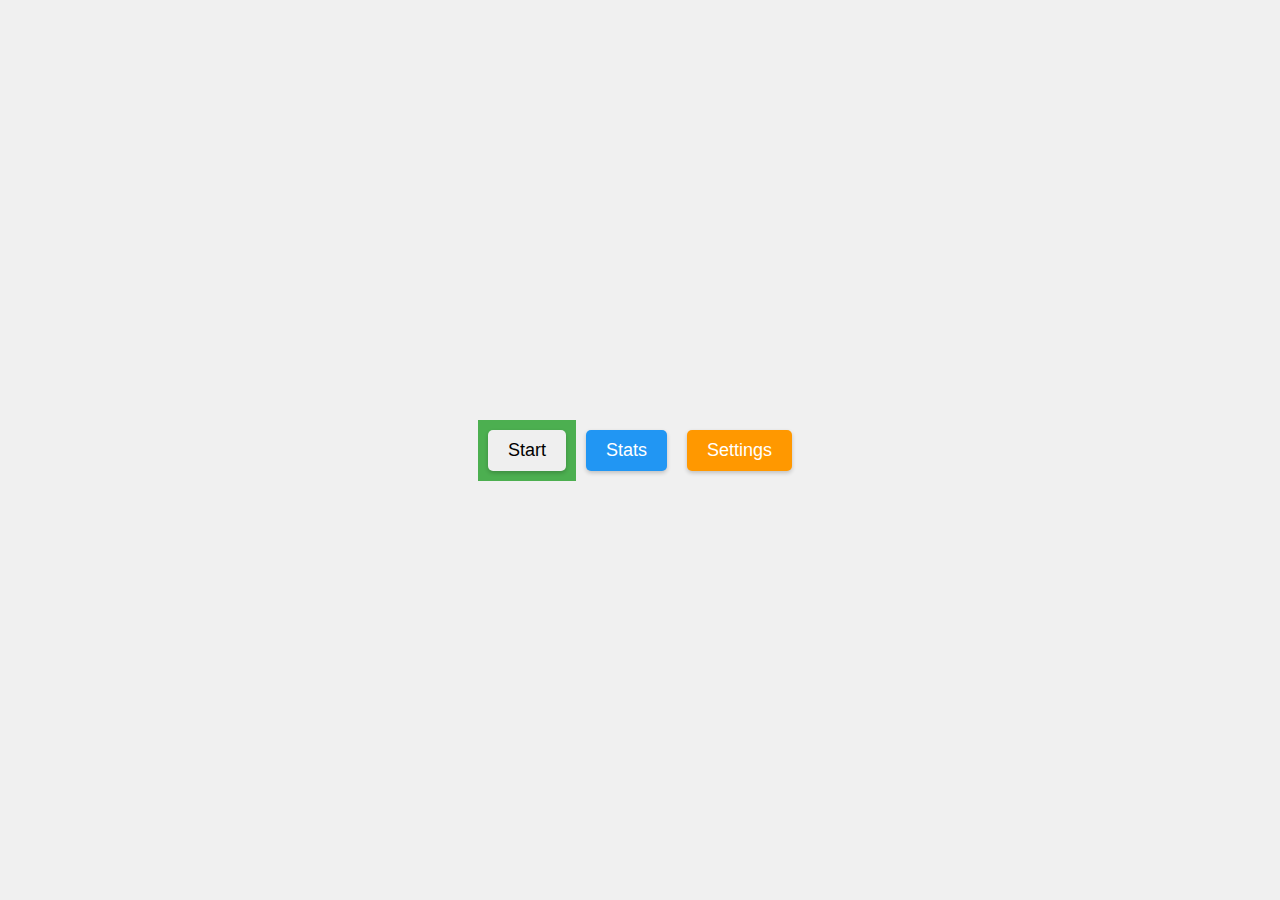
<file: index.html>
<!DOCTYPE html>
<html lang="en">
<head>
    <meta charset="UTF-8">
    <meta name="viewport" content="width=device-width, initial-scale=1.0">
    <title>Button Page</title>
    <style>
        body {
            font-family: Arial, sans-serif;
            text-align: center;
            background-color: #f0f0f0;
            margin: 0;
            padding: 0;
            display: flex;
            justify-content: center;
            align-items: center;
            height: 100vh;
        }

        button {
            padding: 10px 20px;
            font-size: 18px;
            margin: 10px;
            border: none;
            cursor: pointer;
            transition: background-color 0.3s, color 0.3s;
            border-radius: 5px;
            outline: none;
            box-shadow: 0px 2px 4px rgba(0, 0, 0, 0.2);
        }

        #start-button {
            background-color: #4caf50;
            color: white;
        }

        #start-button:hover {
            background-color: #45a049;
        }

        #stats-button {
            background-color: #2196F3;
            color: white;
        }

        #stats-button:hover {
            background-color: #1e87db;
        }

        #settings-button {
            background-color: #ff9800;
            color: white;
        }

        #settings-button:hover {
            background-color: #ff8c00;
        }

        /* Adding a simple button animation on hover */
        button:hover {
            transform: scale(1.05);
        }
    </style>
</head>
<body>
    <a href="flashcard.html" id="start-button"><button>Start</button></a>
    <button id="stats-button">Stats</button>
    <button id="settings-button">Settings</button>
</body>
</html>
</file>
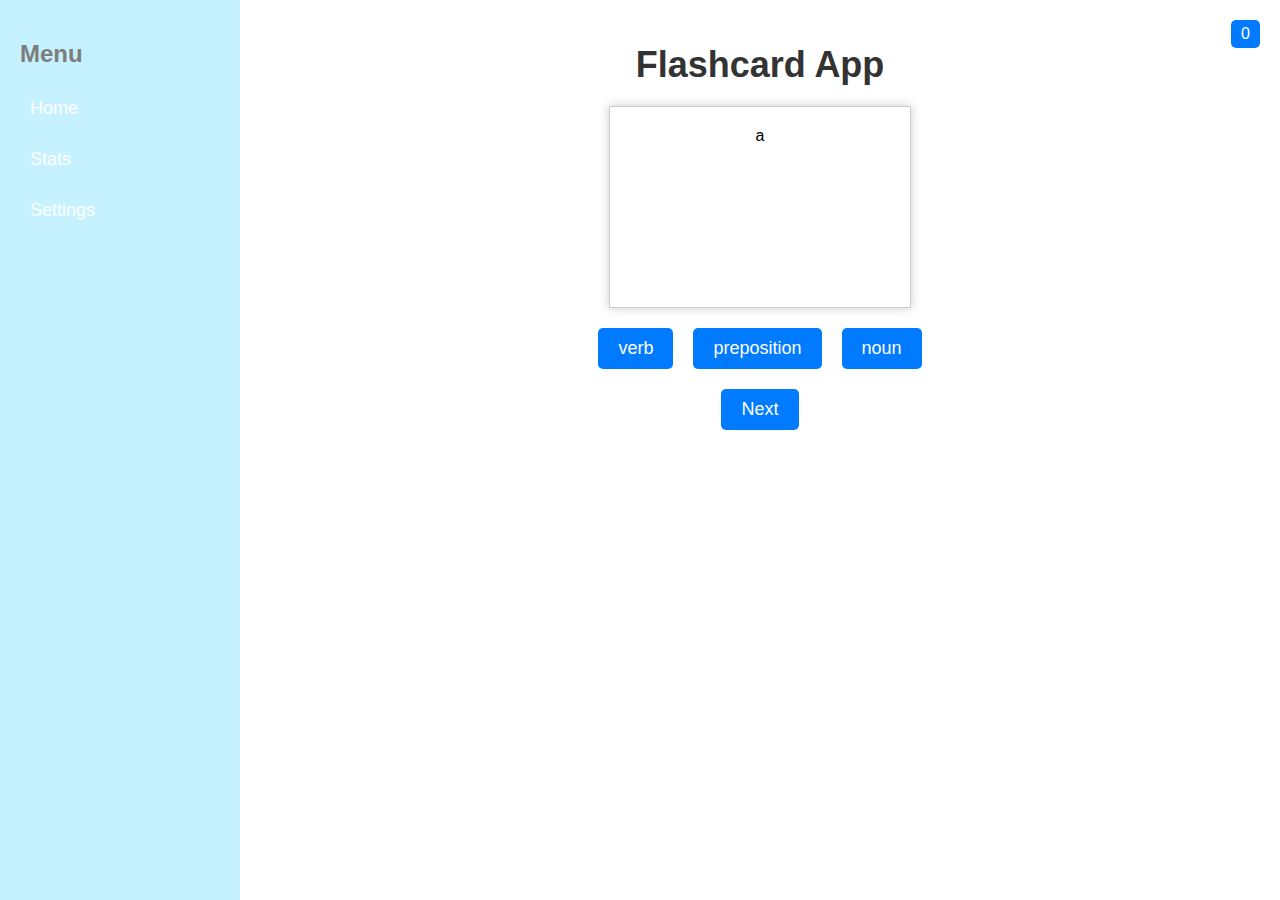
<file: fc2-selectAns.html>
<!DOCTYPE html>
<html lang="en">
<head>
    <meta charset="UTF-8">
    <meta name="viewport" content="width=device-width, initial-scale=1.0">
    <title>Flashcard App</title>
    <style>
        body {
            font-family: 'Arial', sans-serif;
        
            background-size: cover;
            background-repeat: no-repeat;
            background-attachment: fixed;
            margin: 0;
            padding: 0;
            position: relative;
        }
        .container {
            display: flex;
            flex-direction: row;
            height: 100vh;
        }
        .sidebar {
            width: 200px;
            background-color:#c6f2ff;
            color: #7d7d7d;
            padding: 20px;
        }
        .main-content {
            flex-grow: 1;
            padding: 20px;
            text-align: center;
            position: relative;
        }
        h1 {
            font-size: 36px;
            color: #333;
            margin-bottom: 20px;
        }
        .flashcard {
            width: 300px;
            height: 200px;
            background-color: #fff;
            margin: 20px auto;
            border: 1px solid #ccc;
            box-shadow: 0 0 10px rgba(0, 0, 0, 0.2);
            cursor: pointer;
            transition: transform 0.3s ease;
        }
        .flashcard:hover {
            transform: scale(1.05);
        }
        .flashcard-content {
            padding: 20px;
        }
        #next-button {
            margin-top: 20px;
            padding: 10px 20px;
            font-size: 18px;
            background-color: #007BFF;
            color: #fff;
            border: none;
            border-radius: 5px;
            cursor: pointer;
            transition: background-color 0.3s ease;
        }
        #next-button:hover {
            background-color: #0056b3;
        }
        .sidebar-button {
            display: block;
            margin: 10px 0;
            padding: 10px;
            background-color: transparent;
            border: none;
            color: #ffffff;
            font-size: 18px;
            text-align: left;
            cursor: pointer;
            transition: background-color 0.3s ease;
        }
        .sidebar-button:hover {
            background-color: #0056b3;
        }
        .counter {
            position: absolute;
            top: 20px;
            right: 20px;
            background-color: #007BFF;
            color: #fff;
            padding: 5px 10px;
            border-radius: 5px;
        }
        .type-buttons {
            display: flex;
            justify-content: center;
            margin-top: 20px;
        }
        .type-button {
            padding: 10px 20px;
            font-size: 18px;
            background-color: #007BFF;
            color: #ffffff;
            border: none;
            border-radius: 5px;
            cursor: pointer;
            margin: 0 10px;
            transition: background-color 0.3s ease;
        }
        .type-button:hover {
            background-color: #0056b3;
        }
    </style>
</head>
<body>
    <div class="container">
        <div class="sidebar">
            <h2>Menu</h2>
            <button class="sidebar-button" onclick="navigate('home')">Home</button>
            <button class="sidebar-button" onclick="navigate('stats')">Stats</button>
            <button class="sidebar-button" onclick="navigate('settings')">Settings</button>
        </div>
        <div class="main-content">
            <h1>Flashcard App</h1>

            <div class="counter" id="click-counter">0</div>

            <div class="flashcard" id="flashcard">
                <div class="flashcard-content" id="word"></div>
                <div class="flashcard-content" id="type" style="display: none;"></div>
            </div>
            <div class="type-buttons" id="type-buttons">
                <!-- Type buttons will be added dynamically here -->
            </div>
            <button id="next-button">Next</button>
        </div>
    </div>

    <script>
        let flashcards;
        let currentCardIndex = 0;
        let clickCount = 0;

        const flashcard = document.getElementById("flashcard");
        const wordElement = document.getElementById("word");
        const typeElement = document.getElementById("type");
        const nextButton = document.getElementById("next-button");
        const clickCounter = document.getElementById("click-counter");
        const typeButtonsContainer = document.getElementById("type-buttons");

        function navigate(page) {
            // You can add navigation logic here
            alert(`Navigating to ${page}`);
        }

        // Fetch flashcards data from the JSON file
        fetch("flashcards.json")
            .then(response => response.json())
            .then(data => {
                flashcards = data;
                showFlashcard(currentCardIndex);
                createTypeButtons();
            })
            .catch(error => {
                console.error("Error loading flashcards:", error);
            });

        function showFlashcard(index) {
            const card = flashcards[index];
            wordElement.textContent = card.word;
            typeElement.textContent = card.type;
            typeElement.style.display = "none";
        }

        function createTypeButtons() {
            const card = flashcards[currentCardIndex];
            const types = getRandomTypes(flashcards, card.type); // Pass flashcards data and correct type
            types.push(card.type); // Add the correct type
            shuffleArray(types); // Shuffle the types to randomize their order
            typeButtonsContainer.innerHTML = "";

            for (const type of types) {
                const typeButton = document.createElement("button");
                typeButton.classList.add("type-button");
                typeButton.textContent = type;
                typeButton.addEventListener("click", () => handleTypeButtonClick(type));
                typeButtonsContainer.appendChild(typeButton);
            }
        }

        function handleTypeButtonClick(selectedType) {
            const card = flashcards[currentCardIndex];
            if (selectedType === card.type) {
                clickCount++;
                clickCounter.textContent = clickCount;
            }
            // Disable type buttons after selecting one
            disableTypeButtons();
        }

        function disableTypeButtons() {
            const typeButtons = document.querySelectorAll(".type-button");
            typeButtons.forEach(button => (button.disabled = true));
        }

        // Shuffle an array randomly (Fisher-Yates algorithm)
        function shuffleArray(array) {
            for (let i = array.length - 1; i > 0; i--) {
                const j = Math.floor(Math.random() * (i + 1));
                [array[i], array[j]] = [array[j], array[i]];
            }
        }

        // Get two random incorrect types that do not match the correct type
        function getRandomTypes(flashcardData, correctType) {
            const allTypes = flashcardData
                .filter(card => card.type !== correctType) // Filter out the correct type
                .map(card => card.type); // Extract all types from the remaining cards

            // Shuffle allTypes
            shuffleArray(allTypes);

            // Select two unique random incorrect types
            const selectedTypes = [];
            for (const type of allTypes) {
                if (selectedTypes.length >= 2) {
                    break; // We have selected two types
                }
                if (!selectedTypes.includes(type)) {
                    selectedTypes.push(type);
                }
            }

            return selectedTypes;
        }

        flashcard.addEventListener("click", function () {
            const type = typeElement;
            type.style.display = type.style.display === "none" ? "block" : "none";
        });

        nextButton.addEventListener("click", function () {
            currentCardIndex = (currentCardIndex + 1) % flashcards.length;
            showFlashcard(currentCardIndex);
            createTypeButtons();
        });
    </script>
</body>
</html>
</file>
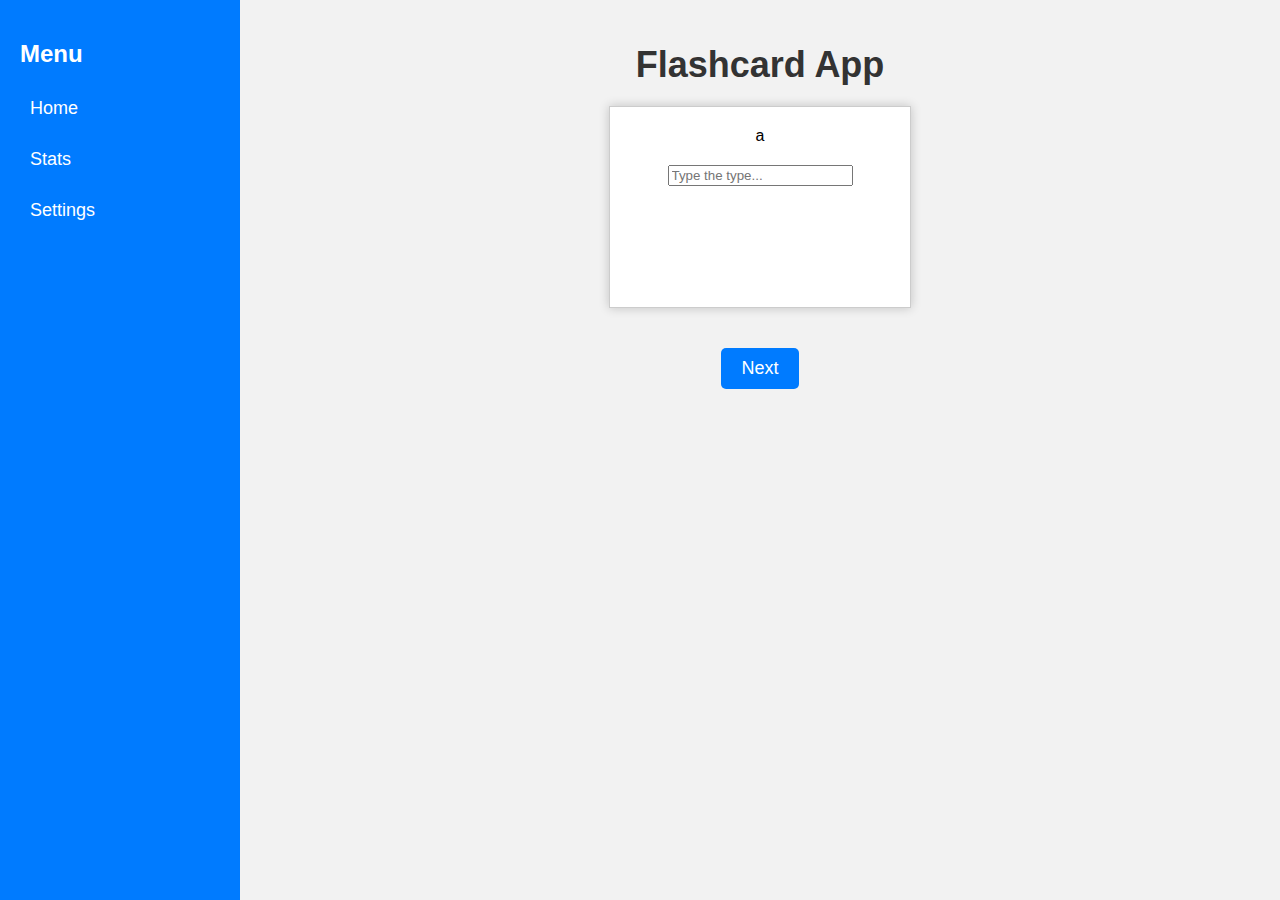
<file: fc3-typing.html>
<!DOCTYPE html>
<html lang="en">
<head>
    <meta charset="UTF-8">
    <meta name="viewport" content="width=device-width, initial-scale=1.0">
    <title>Flashcard App</title>
    <style>
        body {
            font-family: 'Arial', sans-serif;
            background-color: #f2f2f2;
            margin: 0;
            padding: 0;
        }
        .container {
            display: flex;
            flex-direction: row;
            height: 100vh;
        }
        .sidebar {
            width: 200px;
            background-color: #007BFF;
            color: #fff;
            padding: 20px;
        }
        .main-content {
            flex-grow: 1;
            padding: 20px;
            text-align: center;
        }
        h1 {
            font-size: 36px;
            color: #333;
            margin-bottom: 20px;
        }
        .flashcard {
            width: 300px;
            height: 200px;
            background-color: #fff;
            margin: 20px auto;
            border: 1px solid #ccc;
            box-shadow: 0 0 10px rgba(0, 0, 0, 0.2);
            cursor: pointer;
            transition: transform 0.3s ease;
        }
        .flashcard:hover {
            transform: scale(1.05);
        }
        .flashcard-content {
            padding: 20px;
        }
        #next-button {
            margin-top: 20px;
            padding: 10px 20px;
            font-size: 18px;
            background-color: #007BFF;
            color: #fff;
            border: none;
            border-radius: 5px;
            cursor: pointer;
            transition: background-color 0.3s ease;
        }
        #next-button:hover {
            background-color: #0056b3;
        }
        .sidebar-button {
            display: block;
            margin: 10px 0;
            padding: 10px;
            background-color: transparent;
            border: none;
            color: #fff;
            font-size: 18px;
            text-align: left;
            cursor: pointer;
            transition: background-color 0.3s ease;
        }
        .sidebar-button:hover {
            background-color: #0056b3;
        }
    </style>
</head>
<body>
    <div class="container">
        <div class="sidebar">
            <h2>Menu</h2>
            <button class="sidebar-button" onclick="navigate('home')">Home</button>
            <button class="sidebar-button" onclick="navigate('stats')">Stats</button>
            <button class="sidebar-button" onclick="navigate('settings')">Settings</button>
        </div>
        <div class="main-content">
            <h1>Flashcard App</h1>

            <form id="flashcard-form">
                <div class="flashcard" id="flashcard">
                    <div class="flashcard-content" id="word"></div>
                    <!-- Input field for typing the "type" -->
                    <input type="text" id="type-input" placeholder="Type the type..." required>
                </div>
                <button type="submit" id="next-button">Next</button>
            </form>
        </div>
    </div>

    <script>
        let flashcards;
        let currentCardIndex = 0;

        const flashcard = document.getElementById("flashcard");
        const wordElement = document.getElementById("word");
        const typeInput = document.getElementById("type-input");
        const flashcardForm = document.getElementById("flashcard-form");

        function navigate(page) {
            // You can add navigation logic here
            alert(`Navigating to ${page}`);
        }

        // Function to perform a fuzzy string comparison
        function fuzzyCompare(str1, str2) {
    const lowerStr1 = str1.toLowerCase();
    const lowerStr2 = str2.toLowerCase();

    let i = 0;
    let j = 0;
    let typoCount = 0;

    while (i < lowerStr1.length && j < lowerStr2.length) {
        if (lowerStr1[i] !== lowerStr2[j]) {
            typoCount++;
            if (typoCount > 1) {
                return false; // More than one typo, consider them different
            }
            if (lowerStr1.length > lowerStr2.length) {
                i++; // Skip a character in str1
            } else if (lowerStr2.length > lowerStr1.length) {
                j++; // Skip a character in str2
            } else {
                i++; // Both strings have the same length, move both pointers
                j++;
            }
        } else {
            i++;
            j++;
        }
    }

    // Check if one of the strings has been fully processed
    return (i === lowerStr1.length && j - lowerStr2.length <= 1) ||
           (j === lowerStr2.length && i - lowerStr1.length <= 1);
}


        // Fetch flashcards data from the JSON file
        fetch("flashcards.json")
            .then(response => response.json())
            .then(data => {
                flashcards = data;
                showFlashcard(currentCardIndex);
            })
            .catch(error => {
                console.error("Error loading flashcards:", error);
            });

        function showFlashcard(index) {
            const card = flashcards[index];
            wordElement.textContent = card.word;
            // Clear the input field
            typeInput.value = "";
        }

        flashcardForm.addEventListener("submit", function (event) {
            event.preventDefault(); // Prevent form submission

            const card = flashcards[currentCardIndex];
            const userTypedType = typeInput.value.trim(); // Get user input and trim whitespace

            // Check if the user's typed "type" is a close match to the correct "type"
            if (fuzzyCompare(userTypedType, card.type)) {
                // If it's a match, move to the next card
                currentCardIndex = (currentCardIndex + 1) % flashcards.length;
                showFlashcard(currentCardIndex);
            } else {
                // If it doesn't match closely, alert the user to try again
                alert("Incorrect type. Try again.");
            }
        });
    </script>
</body>
</html>
</file>
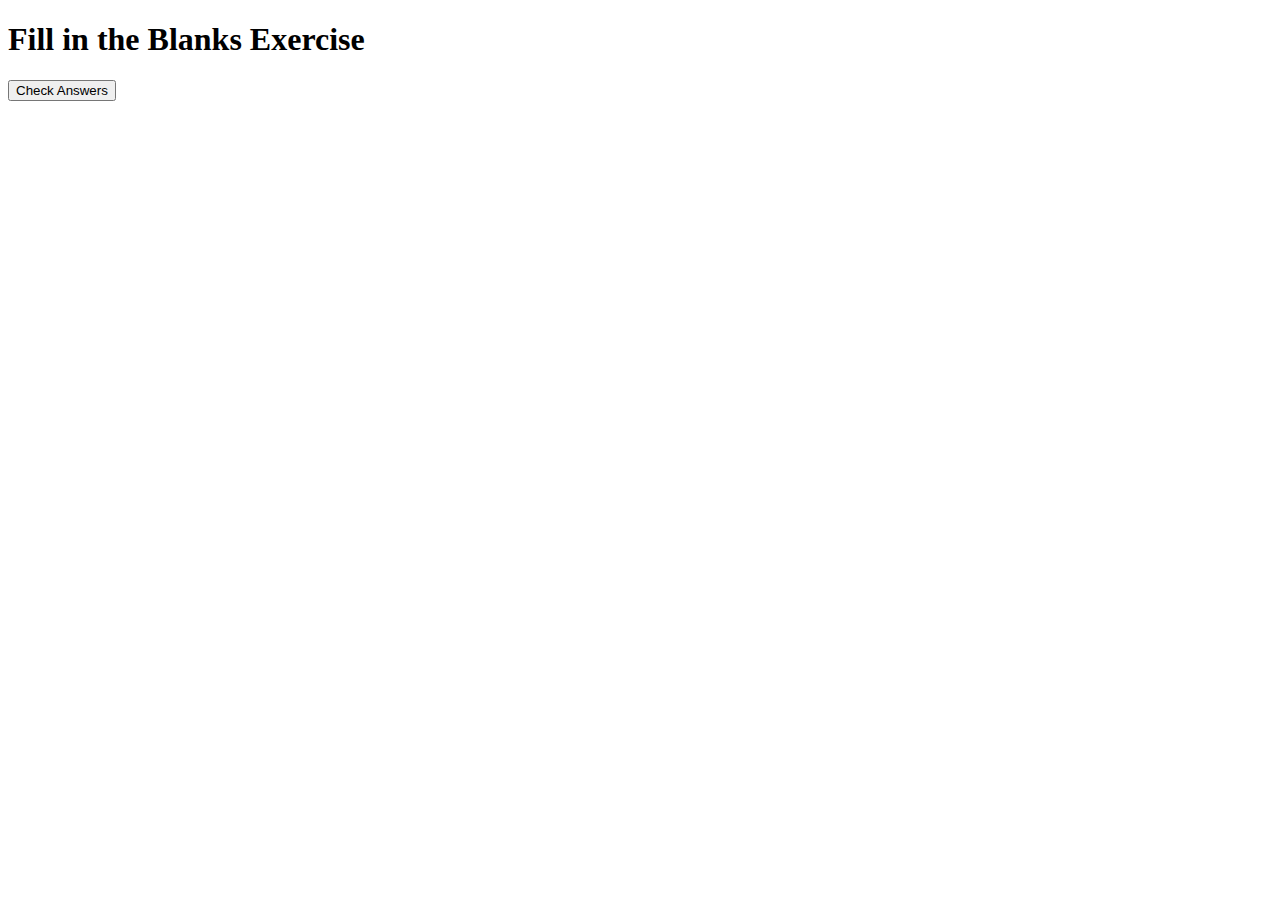
<file: fc4-ftb.html>
<!DOCTYPE html>
<html lang="en">
<head>
    <meta charset="UTF-8">
    <meta name="viewport" content="width=device-width, initial-scale=1.0">
    <title>Fill in the Blanks Exercise</title>
</head>
<body>
    <h1>Fill in the Blanks Exercise</h1>
    <div id="exercise-container"></div>
    <button id="check-answers-button">Check Answers</button>
    <div id="results-container"></div>

    <script>
        var flashcards = []; // Initialize an empty array for flashcards data
        
        // Function to create a fill-in-the-blanks question with an empty text input
        function createFillInTheBlanksQuestion(word, phrase) {
            // Create an empty text input
            var question = phrase.replace(" " + word + " ", `<input type="text"  style="margin: 0 5px;" >`);
            return question;
        }

        // Function to check user answers
        function checkAnswers() {
            var userAnswers = [];
            var answerInputs = document.querySelectorAll('input');
            
            answerInputs.forEach(function(input) {
                userAnswers.push(input.value.trim());
            });

            var resultsContainer = document.getElementById('results-container');
            var correctAnswers = flashcards.map(card => card.word);
            var correct = true;

            userAnswers.forEach(function(userAnswer, index) {
                var isCorrect = userAnswer.toLowerCase() === correctAnswers[index].toLowerCase();
                var feedback = isCorrect ? '✓' : '✗';
                answerInputs[index].insertAdjacentHTML('afterend', ` ${feedback}`);
                if (!isCorrect) {
                    correct = false;
                }
            });

            if (correct) {
                resultsContainer.innerHTML = 'All answers are correct!';
            } else {
                resultsContainer.innerHTML = 'Some answers are incorrect. Please review.';
            }
        }

        // Function to initialize the exercise
        function initializeExercise() {
            var exerciseContainer = document.getElementById("exercise-container");

            // Load the JSON file dynamically
            fetch('flashcards.json')
                .then(response => response.json())
                .then(data => {
                    flashcards = data; // Store flashcards data
                    
                    // Loop through the flashcards and create questions for in_phrase_1 to in_phrase_4
                    data.forEach(function(flashcard) {
                        for (var i = 1; i <= 4; i++) {
                            var phraseKey = `in_phrase_${i}`;
                            var question = createFillInTheBlanksQuestion(flashcard.word, flashcard[phraseKey]);

                            // Create a div to hold the question
                            var questionDiv = document.createElement("div");
                            questionDiv.innerHTML = question;

                            // Append the question container to the exercise container
                            exerciseContainer.appendChild(questionDiv);
                        }
                    });
                })
                .catch(error => console.error('Error loading JSON file:', error));
        }

        // Call the initialization function when the page loads
        window.onload = initializeExercise;

        // Add event listener for the "Check Answers" button
        document.getElementById('check-answers-button').addEventListener('click', checkAnswers);
    </script>
</body>
</html>
</file>
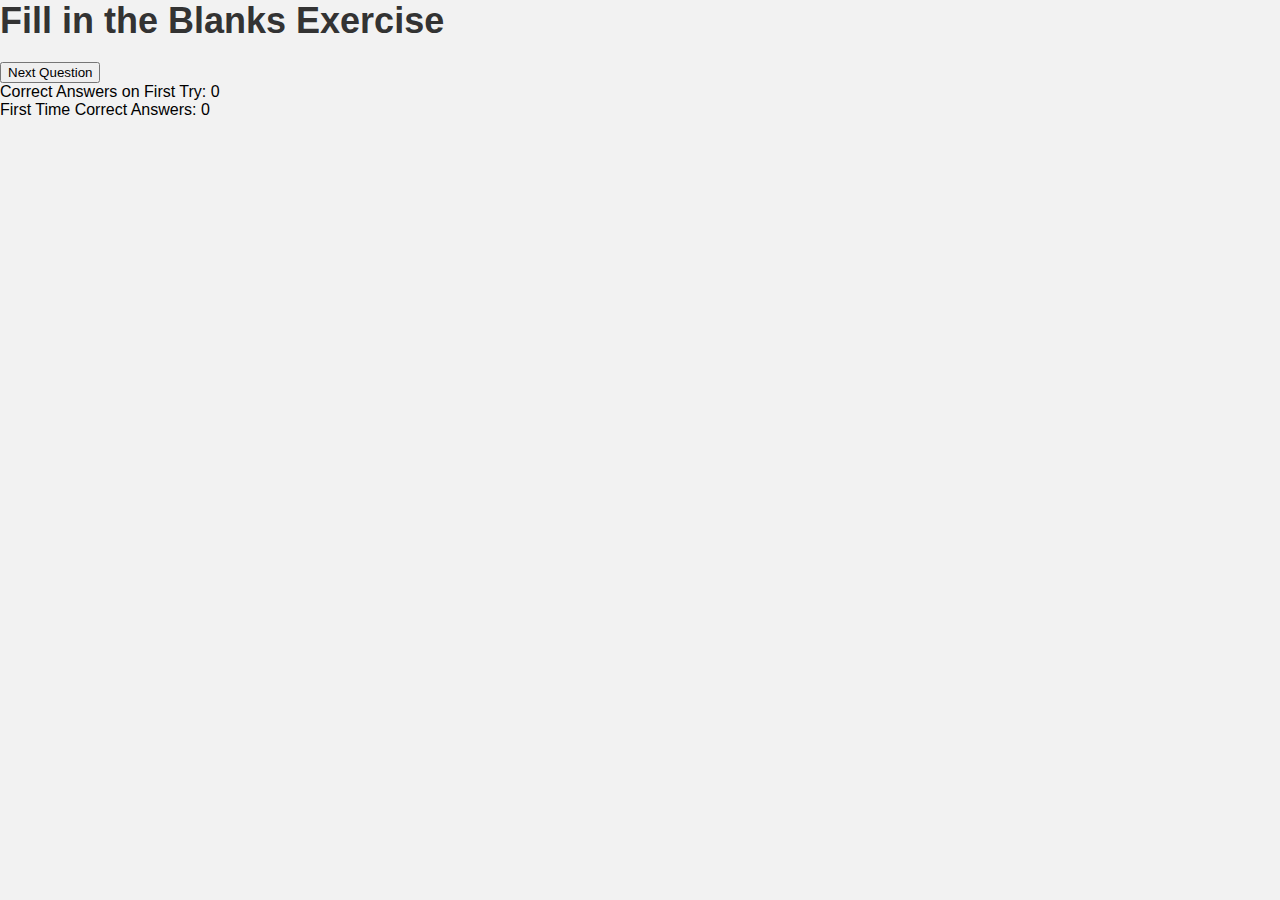
<file: fc5-ftb-selectAns.html>
<!DOCTYPE html>
<html lang="en">
<head>
    <meta charset="UTF-8">
    <meta name="viewport" content="width=device-width, initial-scale=1.0">
    <title>Fill in the Blanks Exercise</title>
    <link rel="stylesheet" href="styles.css"> <!-- Link to the external CSS file -->
</head>
<body>
    <h1>Fill in the Blanks Exercise</h1>
    <div id="exercise-container"></div>
    <button id="next-question-button">Next Question</button>
    <div id="results-container"></div>
    <div id="correct-answers-counter">Correct Answers on First Try: 0</div> <!-- Counter for correct answers -->
    <div id="first-time-correct-counter">First Time Correct Answers: 0</div> <!-- Counter for first-time correct answers -->

    <script>
        var flashcards = []; // Initialize an empty array for flashcards data
        var currentQuestionIndex = 0; // Initialize the current question index
        var buttonClickCounter = 0; // Initialize the counter for button clicks
        var correctButtonClickCounter = 0; // Initialize the counter for correct button clicks
        var correctAnswersCounter = 0; // Counter for correct answers (resets on each question)
        var firstTimeCorrectCounter = 0; // Counter for first-time correct answers (never resets)

        // Function to create a fill-in-the-blanks question with an empty text input
        function createFillInTheBlanksQuestion(word, phrase) {
            // Create an empty text input
            var question = phrase.replace(" " + word + " ", `<input type="text" style="margin: 0 5px;" >`);
            return question;
        }

        // Function to shuffle an array randomly
        function shuffleArray(array) {
            for (var i = array.length - 1; i > 0; i--) {
                const j = Math.floor(Math.random() * (i + 1));
                [array[i], array[j]] = [array[j], array[i]];
            }
        }

        // Function to initialize the exercise
        function initializeExercise() {
            var exerciseContainer = document.getElementById("exercise-container");

            // Load the JSON file dynamically
            fetch('flashcards.json')
                .then(response => response.json())
                .then(data => {
                    flashcards = data; // Store flashcards data
                    showNextQuestion(); // Show the first question
                })
                .catch(error => console.error('Error loading JSON file:', error));
        }

        // Function to show the next question
        function showNextQuestion() {
            var exerciseContainer = document.getElementById("exercise-container");
            exerciseContainer.innerHTML = ''; // Clear the exercise container
            buttonClickCounter = 0; // Reset button click counter
            correctButtonClickCounter = 0; // Reset correct button click counter

            if (currentQuestionIndex < flashcards.length) {
                var flashcard = flashcards[currentQuestionIndex];
                var phraseKey = `in_phrase_1`;
                var question = createFillInTheBlanksQuestion(flashcard.word, flashcard[phraseKey]);

                // Create a div to hold the question
                var questionDiv = document.createElement("div");
                questionDiv.innerHTML = question;

                // Create an array of word choices (including the correct word)
                var wordChoices = [flashcard.word]; // Start with the correct word

                // Generate three additional incorrect word choices
                var incorrectChoices = [];
                while (incorrectChoices.length < 3) {
                    var randomIndex = Math.floor(Math.random() * flashcards.length);
                    var randomWord = flashcards[randomIndex].word;
                    // Ensure the randomly selected word is not a duplicate and is not the correct word
                    if (!incorrectChoices.includes(randomWord) && randomWord !== flashcard.word) {
                        incorrectChoices.push(randomWord);
                    }
                }

                // Combine correct and incorrect word choices and shuffle them
                wordChoices = wordChoices.concat(incorrectChoices);
                shuffleArray(wordChoices); // Shuffle the word choices randomly

                // Create buttons for the word choices
                wordChoices.forEach(function(choice) {
                    var choiceButton = document.createElement("button");
                    choiceButton.innerText = choice;

                    // Add click event listener to set the selected word as the input value
                    choiceButton.addEventListener('click', function() {
                        var input = questionDiv.querySelector('input');
                        input.value = choice;
                        buttonClickCounter++; // Increment button click counter

                        // Check if the answer is correct
                        if (choice === flashcard.word) {
                            // Check if it's the first attempt and increment the firstTimeCorrectCounter
                            if (buttonClickCounter === 1 && correctButtonClickCounter === 1) {
                                firstTimeCorrectCounter++;
                            }
                            // Always increment the correctAnswersCounter when answered correctly
                            correctAnswersCounter++;
                        }
                    });

                    // Append the choice button to the questionDiv
                    questionDiv.appendChild(choiceButton);
                });

                // Append the question and the choice buttons to the exercise container
                exerciseContainer.appendChild(questionDiv);

                currentQuestionIndex++; // Increment the question index
            } else {
                // If all questions have been shown, display a message
                exerciseContainer.innerHTML = 'All questions have been completed.';
            }

            // Update the counters in the HTML elements
            var correctAnswersCounterElement = document.getElementById('correct-answers-counter');
            correctAnswersCounterElement.innerText = `Correct Answers on First Try: ${correctAnswersCounter}`;

            var firstTimeCorrectCounterElement = document.getElementById('first-time-correct-counter');
            firstTimeCorrectCounterElement.innerText = `First Time Correct Answers: ${firstTimeCorrectCounter}`;
        }

        // Call the initialization function when the page loads
        window.onload = initializeExercise;

        // Add event listener for the "Next Question" button
        document.getElementById('next-question-button').addEventListener('click', showNextQuestion);
    </script>
</body>
</html>
</file>
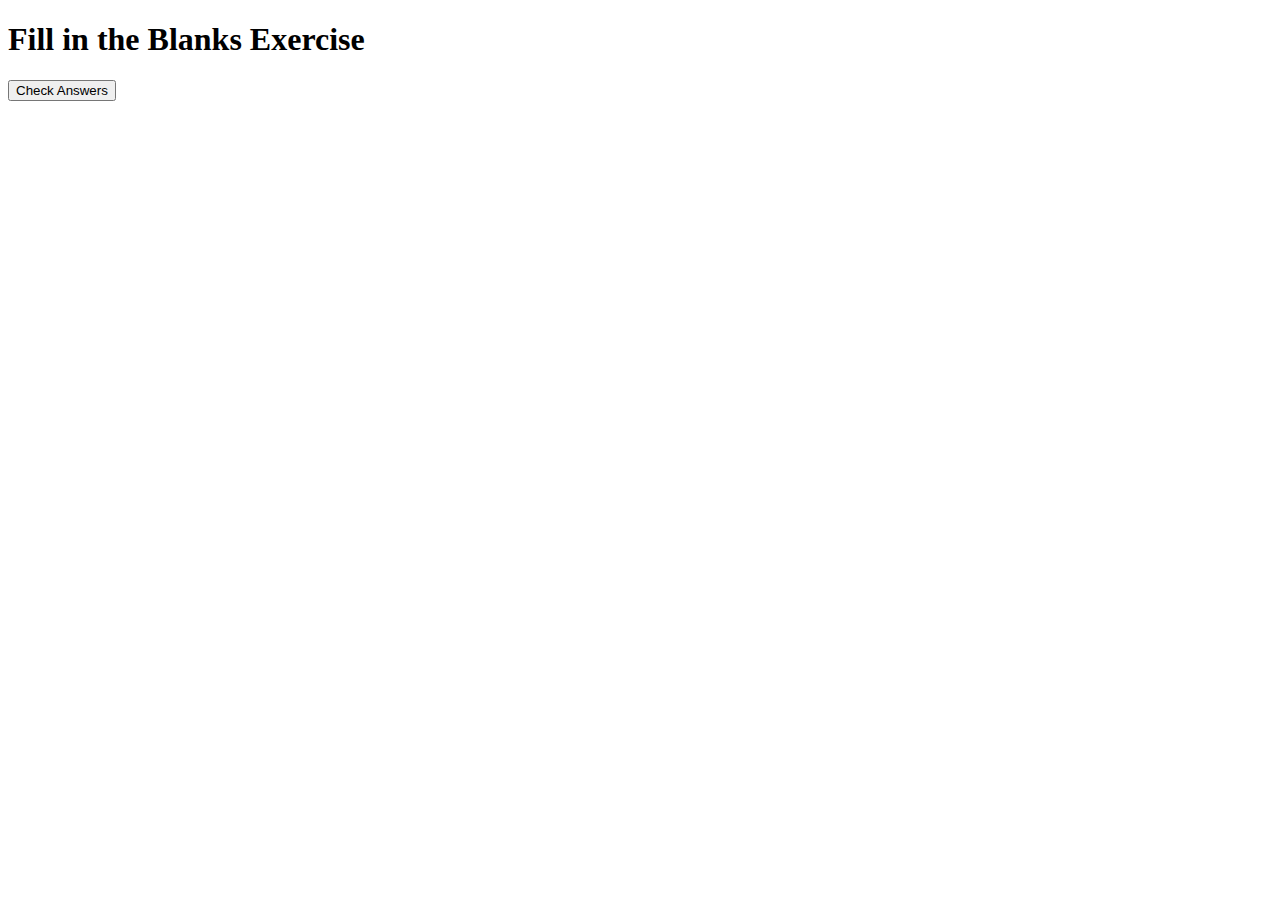
<file: fc6-ftb-dropdown.html>
<!DOCTYPE html>
<html lang="en">
<head>
    <meta charset="UTF-8">
    <meta name="viewport" content="width=device-width, initial-scale=1.0">
    <title>Fill in the Blanks Exercise</title>
</head>
<body>
    <h1>Fill in the Blanks Exercise</h1>
    <div id="exercise-container"></div>
    <button id="check-answers-button">Check Answers</button>
    <div id="results-container"></div>

    <script>
        var flashcards = []; // Initialize an empty array for flashcards data

        // Function to shuffle an array
        function shuffleArray(array) {
            for (var i = array.length - 1; i > 0; i--) {
                const j = Math.floor(Math.random() * (i + 1));
                [array[i], array[j]] = [array[j], array[i]];
            }
            return array;
        }

        // Function to create a fill-in-the-blanks question with a dropdown menu
        function createFillInTheBlanksQuestion(word, phrase, incorrectOptions) {
            // Shuffle the options array to randomize the order of answer choices
            var options = [word, ...incorrectOptions];
            options = shuffleArray(options);

            // Create a dropdown select element
            var select = document.createElement("select");

            // Create an option for each choice
            options.forEach(function(option) {
                var optionElement = document.createElement("option");
                optionElement.value = option;
                optionElement.text = option;
                select.appendChild(optionElement);
            });

            // Replace the word in the phrase with the dropdown
            var question = phrase.replace(" " + word + " ", select.outerHTML);
            return question;
        }

        // Function to check user answers
        function checkAnswers() {
            var userAnswers = [];
            var answerSelects = document.querySelectorAll('select');

            answerSelects.forEach(function(select) {
                userAnswers.push(select.value.trim());
            });

            var resultsContainer = document.getElementById('results-container');
            var correctAnswers = flashcards.map(card => card.word);
            var correct = true;

            userAnswers.forEach(function(userAnswer, index) {
                var isCorrect = userAnswer.toLowerCase() === correctAnswers[index].toLowerCase();
                var feedback = isCorrect ? '✓' : '✗';
                answerSelects[index].insertAdjacentHTML('afterend', ` ${feedback}`);
                if (!isCorrect) {
                    correct = false;
                }
            });

            if (correct) {
                resultsContainer.innerHTML = 'All answers are correct!';
            } else {
                resultsContainer.innerHTML = 'Some answers are incorrect. Please review.';
            }
        }

        // Function to initialize the exercise
// Function to initialize the exercise
function initializeExercise() {
    var exerciseContainer = document.getElementById("exercise-container");

    // Load the JSON file dynamically
    fetch('flashcards.json')
        .then(response => response.json())
        .then(data => {
            flashcards = data; // Store flashcards data

            // Loop through the flashcards and create questions for in_phrase_1 to in_phrase_4
            data.forEach(function(flashcard) {
                for (var i = 1; i <= 4; i++) {
                    var phraseKey = `in_phrase_${i}`;

                    // Get the correct answer and incorrect options
                    var correctAnswer = flashcard.word;
                    var incorrectOptions = getIncorrectOptions(data, correctAnswer);

                    var question = createFillInTheBlanksQuestion(correctAnswer, flashcard[phraseKey], incorrectOptions);

                    // Create a div to hold the question
                    var questionDiv = document.createElement("div");
                    questionDiv.innerHTML = question;

                    // Append the question container to the exercise container
                    exerciseContainer.appendChild(questionDiv);
                }
            });
        })
        .catch(error => console.error('Error loading JSON file:', error));
}

// Function to get incorrect options
function getIncorrectOptions(data, correctAnswer) {
    var incorrectOptions = [];

    // Randomly select three incorrect answers from the JSON data
    while (incorrectOptions.length < 3) {
        var randomIndex = Math.floor(Math.random() * data.length);
        var randomWord = data[randomIndex].word;

        // Ensure the incorrect option is different from the correct answer
        if (randomWord !== correctAnswer && !incorrectOptions.includes(randomWord)) {
            incorrectOptions.push(randomWord);
        }
    }

    return incorrectOptions;
}

        // Call the initialization function when the page loads
        window.onload = initializeExercise;

        // Add event listener for the "Check Answers" button
        document.getElementById('check-answers-button').addEventListener('click', checkAnswers);
    </script>
</body>
</html>
</file>
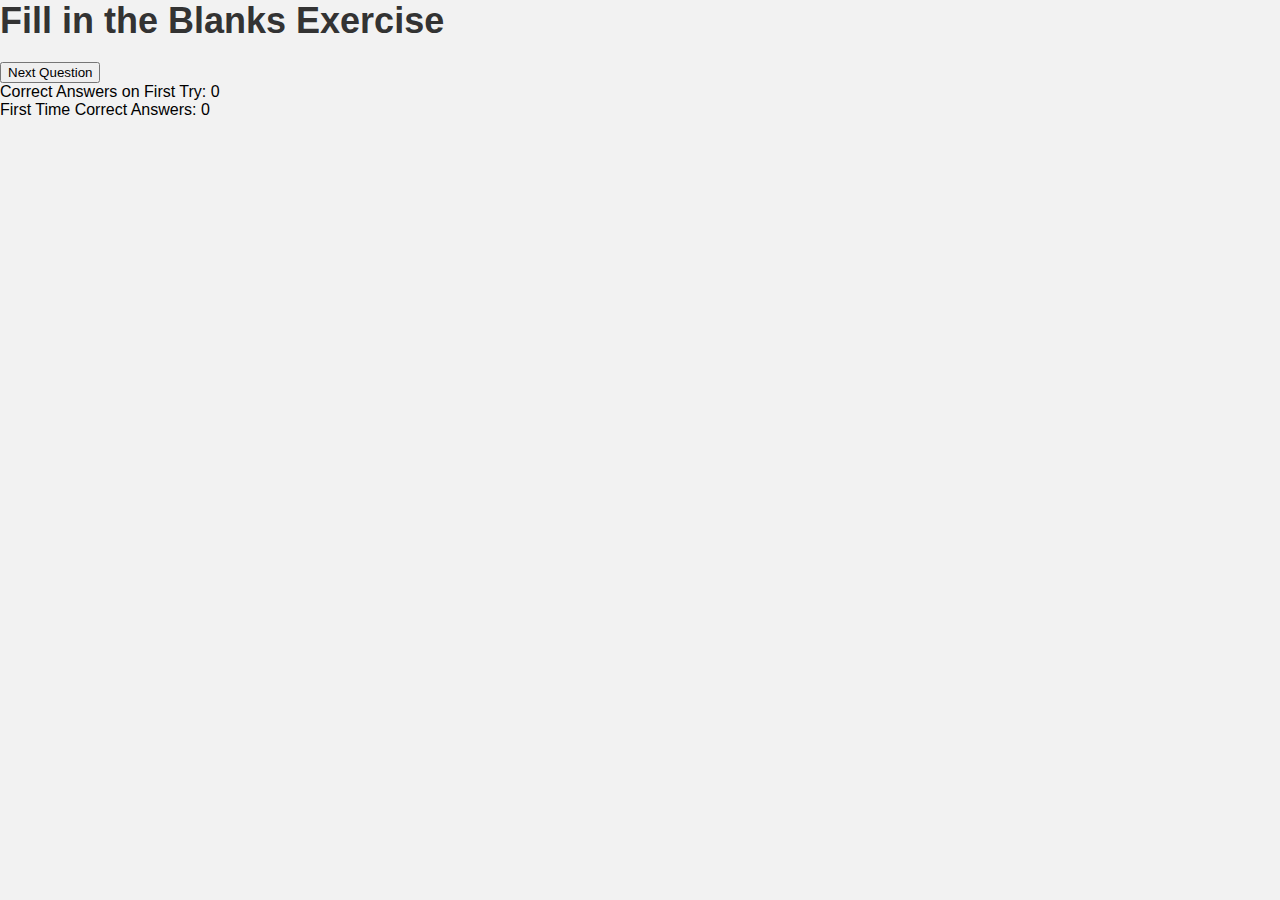
<file: fc7-ftb-dragdrop.html>
<!DOCTYPE html>
<html lang="en">
<head>
    <meta charset="UTF-8">
    <meta name="viewport" content="width=device-width, initial-scale=1.0">
    <title>Fill in the Blanks Exercise</title>
    <link rel="stylesheet" href="styles.css"> <!-- Link to the external CSS file -->
</head>
<body>
    <h1>Fill in the Blanks Exercise</h1>
    <div id="exercise-container"></div>
    <button id="next-question-button">Next Question</button>
    <div id="results-container"></div>
    <div id="correct-answers-counter">Correct Answers on First Try: 0</div> <!-- Counter for correct answers -->
    <div id="first-time-correct-counter">First Time Correct Answers: 0</div> <!-- Counter for first-time correct answers -->

    <script>
        var flashcards = [];
        var currentQuestionIndex = 0;
        var correctAnswersCounter = 0;
        var firstTimeCorrectCounter = 0;
    
        function createFillInTheBlanksQuestion(word, phrase) {
            var question = phrase.replace(" " + word + " ", `<input type="text" style="margin: 0 5px;" >`);
            return question;
        }
    
        function shuffleArray(array) {
            for (var i = array.length - 1; i > 0; i--) {
                const j = Math.floor(Math.random() * (i + 1));
                [array[i], array[j]] = [array[j], array[i]];
            }
        }
    
        function initializeExercise() {
            var exerciseContainer = document.getElementById("exercise-container");
    
            fetch('flashcards.json')
                .then(response => response.json())
                .then(data => {
                    flashcards = data;
                    showNextQuestion();
                })
                .catch(error => console.error('Error loading JSON file:', error));
        }
    
        function showNextQuestion() {
            var exerciseContainer = document.getElementById("exercise-container");
            exerciseContainer.innerHTML = '';
    
            if (currentQuestionIndex < flashcards.length) {
                var flashcard = flashcards[currentQuestionIndex];
                var phraseKey = `in_phrase_1`;
                var question = createFillInTheBlanksQuestion(flashcard.word, flashcard[phraseKey]);
    
                var questionDiv = document.createElement("div");
                questionDiv.innerHTML = question;
    
                var wordChoices = [flashcard.word];
                var incorrectChoices = [];
    
                while (incorrectChoices.length < 3) {
                    var randomIndex = Math.floor(Math.random() * flashcards.length);
                    var randomWord = flashcards[randomIndex].word;
    
                    if (!incorrectChoices.includes(randomWord) && randomWord !== flashcard.word) {
                        incorrectChoices.push(randomWord);
                    }
                }
    
                wordChoices = wordChoices.concat(incorrectChoices);
                shuffleArray(wordChoices);
    
                wordChoices.forEach(function(choice) {
                    var choiceButton = document.createElement("button");
                    choiceButton.innerText = choice;
    
                    choiceButton.draggable = true;
    
                    choiceButton.addEventListener('dragstart', function(event) {
                        event.dataTransfer.setData('text/plain', choice);
                    });
    
                    var input = questionDiv.querySelector('input');
    
                    input.addEventListener('dragover', function(event) {
                        event.preventDefault();
                    });
    
                    input.addEventListener('drop', function(event) {
                        event.preventDefault();
                        var draggedChoice = event.dataTransfer.getData('text/plain');
                        input.value = draggedChoice;
    
                        if (draggedChoice === flashcard.word) {
                            correctAnswersCounter++;
                            if (correctAnswersCounter === 1) {
                                firstTimeCorrectCounter++;
                            }
                        }
                    });
    
                    questionDiv.appendChild(choiceButton);
                });
    
                exerciseContainer.appendChild(questionDiv);
    
                currentQuestionIndex++;
            } else {
                exerciseContainer.innerHTML = 'All questions have been completed.';
            }
    
            var correctAnswersCounterElement = document.getElementById('correct-answers-counter');
            correctAnswersCounterElement.innerText = `Correct Answers on First Try: ${correctAnswersCounter}`;
    
            var firstTimeCorrectCounterElement = document.getElementById('first-time-correct-counter');
            firstTimeCorrectCounterElement.innerText = `First Time Correct Answers: ${firstTimeCorrectCounter}`;
        }
    
        window.onload = initializeExercise;
    
        document.getElementById('next-question-button').addEventListener('click', showNextQuestion);
    </script>
    
    
</body>
</html>
</file>
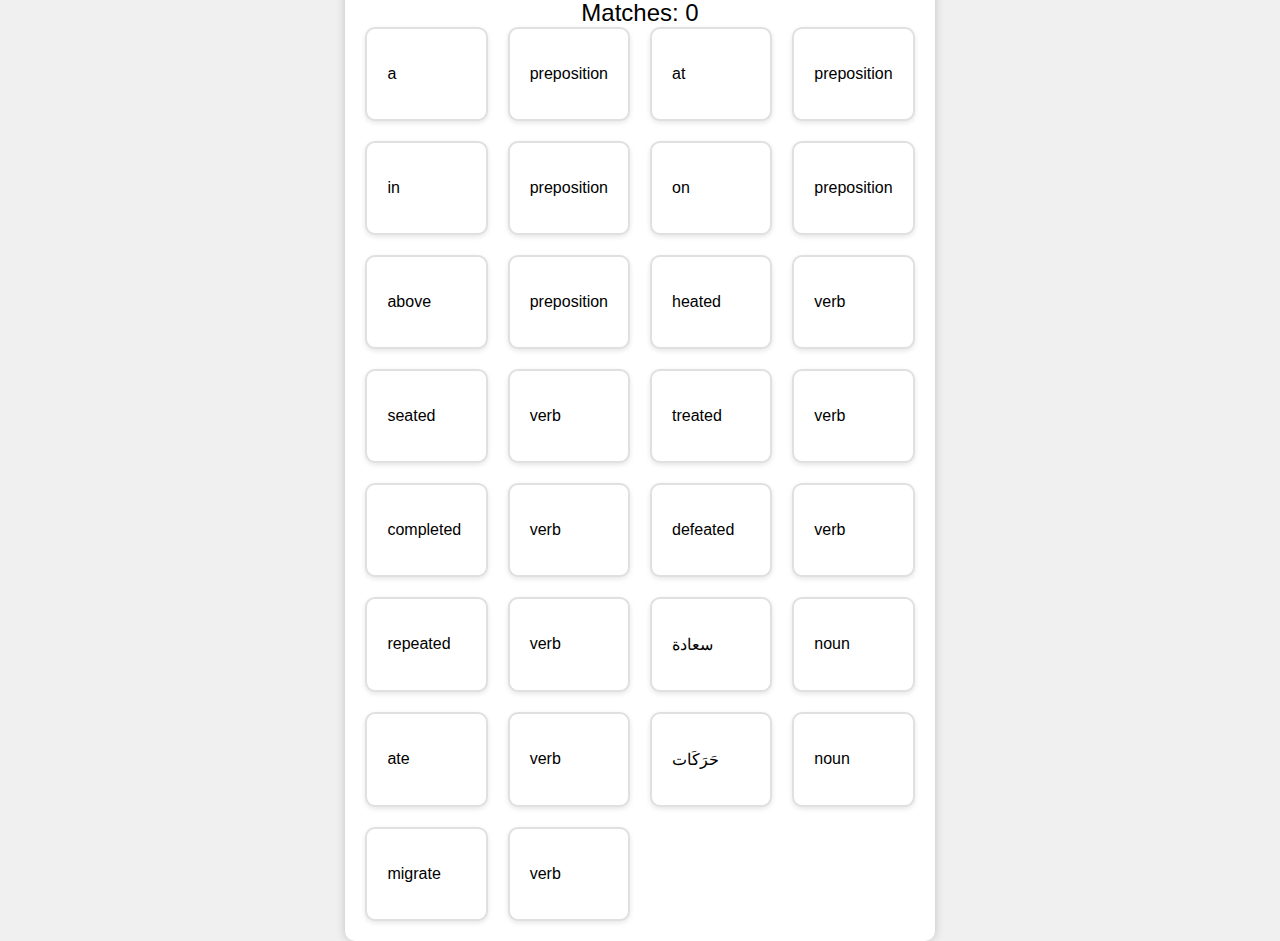
<file: fc8-matchup.html>
<!DOCTYPE html>
<html lang="en">
<head>
    <meta charset="UTF-8">
    <meta name="viewport" content="width=device-width, initial-scale=1.0">
    <style>
        body {
            font-family: Arial, sans-serif;
            background-color: #f0f0f0;
            display: flex;
            justify-content: center;
            align-items: center;
            height: 100vh;
            margin: 0;
        }
        .container {
            display: flex;
            flex-direction: column;
            align-items: center;
            background-color: white;
            padding: 20px;
            border-radius: 10px;
            box-shadow: 0 0 10px rgba(0, 0, 0, 0.2);
        }
        .cards-grid {
            display: grid;
            grid-template-columns: repeat(4, 1fr); /* Adjust the number of columns as needed */
            gap: 20px;
        }
        .card {
            padding: 20px;
            border: 2px solid #e0e0e0;
            border-radius: 10px;
            cursor: pointer;
            background-color: #fff;
            box-shadow: 0 2px 5px rgba(0, 0, 0, 0.1);
            transition: background-color 0.3s ease, transform 0.2s ease;
        }
        .card.selected {
            background-color: #0048ff10;
            border-color: #001affc0;
            transform: scale(1.05);
        }
        .card.correct {
            background-color: #aaffaa;
            border-color: #00aa00;
        }
        .card.incorrect {
            background-color: #ffaaaa;
            border-color: #aa0000;
        }
        #count {
            font-size: 24px;
            margin-top: 20px;
        }
    </style>
</head>
<body>
    <div class="container">
        <div id="count">Matches: <span id="counter">0</span></div>
        <div id="cards-container" class="cards-grid"> <!-- Add the "cards-grid" class to the container -->
            <!-- Cards will be added here dynamically -->
        </div>
    </div>

    <script>
        // Load cards from flashcards.json using fetch
        fetch('flashcards.json')
            .then(response => response.json())
            .then(cards => {
                const cardsContainer = document.getElementById('cards-container');
                let selectedCards = [];
                let matchCounter = 0;

                cards.forEach(cardData => {
                    // Create two cards for each word (one for 'word' and one for 'type')
                    for (let i = 0; i < 2; i++) {
                        const card = document.createElement('div');
                        card.classList.add('card');
                        card.id = `${cardData.word_id}-${i}`; // Unique IDs for each card
                        
                        // Create a paragraph element to display the card's content (either 'word' or 'type')
                        const cardText = document.createElement('p');
                        cardText.textContent = i === 0 ? cardData.word : cardData.type; // Displaying 'word' or 'type'
                        
                        // Append the text paragraph to the card div
                        card.appendChild(cardText);
                        
                        card.onclick = () => toggleCard(card.id, cardData.type);
                        cardsContainer.appendChild(card);
                    }
                });

                function toggleCard(cardId, type) {
                    const card = document.getElementById(cardId);

                    if (selectedCards.length < 2 || card.classList.contains('selected')) {
                        card.classList.toggle('selected');

                        if (card.classList.contains('selected')) {
                            selectedCards.push({ id: cardId, type });
                        } else {
                            selectedCards = selectedCards.filter(selectedCard => selectedCard.id !== cardId);
                        }

                        if (selectedCards.length === 2) {
                            const type1 = selectedCards[0].type;
                            const type2 = selectedCards[1].type;

                            if (type1 === type2) {
                                selectedCards.forEach(selectedCard => {
                                    const matchedCard = document.getElementById(selectedCard.id);
                                    matchedCard.classList.add('correct');
                                    matchedCard.classList.remove('incorrect', 'selected');
                                    matchedCard.onclick = null; // Disable click event for matched cards
                                });
                                matchCounter++;
                                document.getElementById('counter').textContent = matchCounter;

                                // Check if all cards have been matched
                                if (matchCounter === cards.length / 2) {
                                    setTimeout(() => {
                                        alert('Congratulations! You have matched all the cards.');
                                    }, 500); // Show an alert after a brief delay
                                }

                                // Delay before removing matched cards
                                setTimeout(() => {
                                    selectedCards.forEach(selectedCard => {
                                        const matchedCard = document.getElementById(selectedCard.id);
                                        matchedCard.remove(); // Remove matched cards from the DOM
                                    });
                                    selectedCards = [];
                                }, 1000); // Delay for 1 second (1000 milliseconds)
                            } else {
                                selectedCards.forEach(selectedCard => {
                                    const mismatchedCard = document.getElementById(selectedCard.id);
                                    mismatchedCard.classList.add('incorrect');
                                    mismatchedCard.classList.remove('correct');
                                });

                                // Delay before resetting selected cards
                                setTimeout(() => {
                                    selectedCards.forEach(selectedCard => {
                                        const mismatchedCard = document.getElementById(selectedCard.id);
                                        mismatchedCard.classList.remove('selected', 'correct', 'incorrect');
                                    });
                                    selectedCards = [];
                                }, 1000); // Delay for 1 second (1000 milliseconds)
                            }
                        }
                    }
                }
            })
            .catch(error => {
                console.error('Error loading flashcards:', error);
            });
    </script>
</body>
</html>
</file>
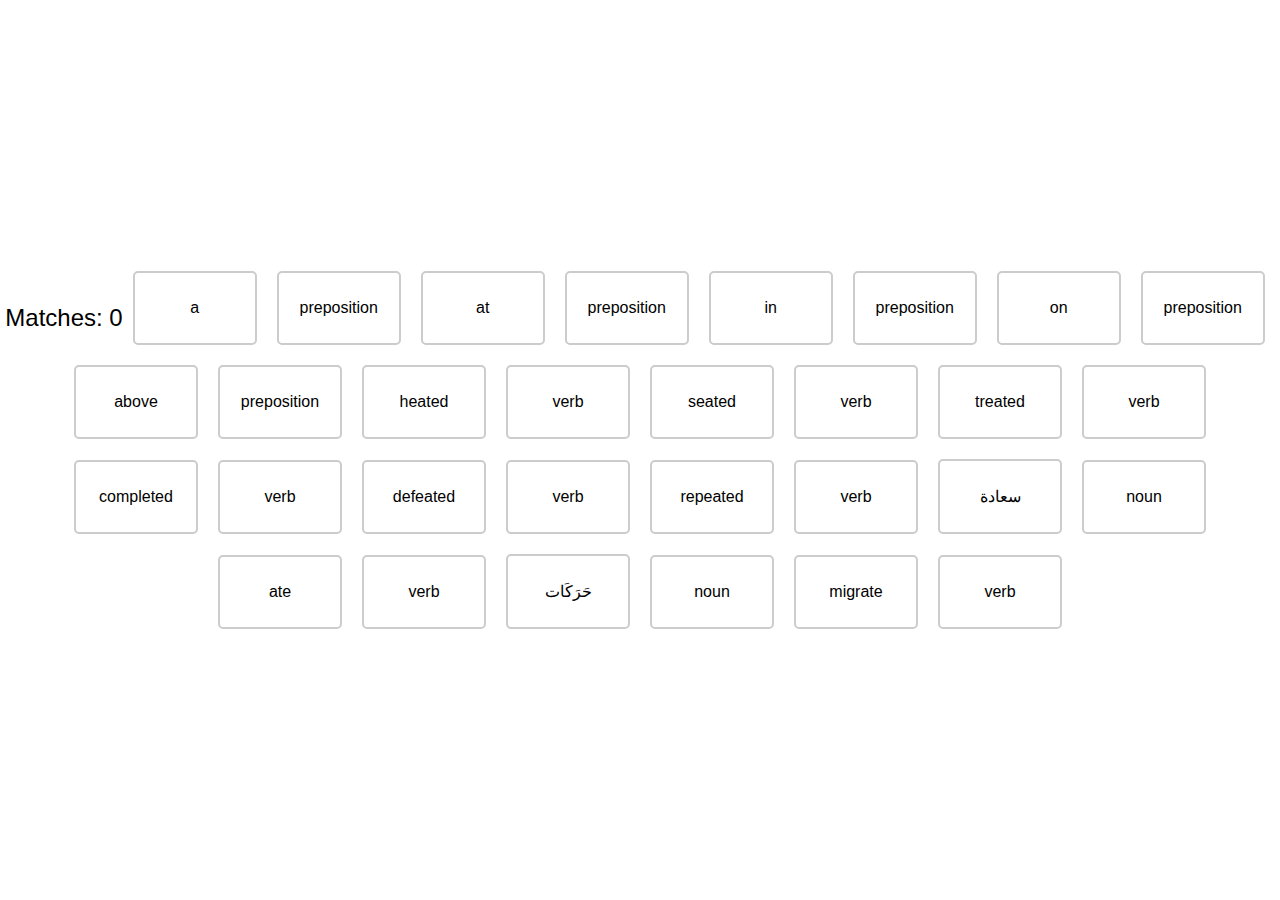
<file: fc8.5-matchup_restricts_same_type.html>
<!DOCTYPE html>
<html lang="en">
<head>
    <meta charset="UTF-8">
    <meta name="viewport" content="width=device-width, initial-scale=1.0">
    <style>
        body {
            font-family: Arial, sans-serif;
            display: flex;
            justify-content: center;
            align-items: center;
            min-height: 100vh;
            margin: 0;
        }
        .container {
            display: flex;
            flex-wrap: wrap;
            justify-content: center;
            align-items: center;
        }
        .card {
            margin: 10px;
            border: 2px solid #ccc;
            border-radius: 5px;
            cursor: pointer;
            background-color: #fff;
            display: flex;
            justify-content: center;
            align-items: center;
            flex-direction: column;
            padding: 10px; /* Add padding for spacing */
            min-width: 100px; /* Minimum width for better appearance */
        }
        .card.selected {
            background-color: lightblue;
            border-color: blue;
        }
        .card.correct {
            background-color: lightgreen;
            border-color: green;
        }
        .card.incorrect {
            background-color: lightcoral;
            border-color: red;
        }
        #count {
            font-size: 24px;
            margin-top: 20px;
        }
    </style>
</head>
<body>
    <div class="container">
        <div id="count">Matches: <span id="counter">0</span></div>
        <!-- Cards will be added here dynamically -->
    </div>

    <script>
        // Your JavaScript code remains the same
        let flashcards; // Variable to store flashcard data
    
        // Fetch the flashcards data from the JSON file
        fetch('flashcards.json')
            .then(response => response.json())
            .then(data => {
                flashcards = data; // Store the flashcard data in the variable
    
                // Continue with the game setup
                setupGame();
            })
            .catch(error => console.error('Error loading flashcards:', error));
    
        function setupGame() {
            const cardsContainer = document.querySelector('.container');
            let selectedCards = [];
            let matchCounter = 0;
    
            // Replace 'words' with 'flashcards' for iterating through flashcards
            flashcards.forEach(flashcardData => {
                // Create two cards for each flashcard (one for 'word' and one for 'type')
                for (let i = 0; i < 2; i++) {
                    const card = document.createElement('div');
                    card.classList.add('card');
                    card.id = `${flashcardData.word_id}-${i}`; // Unique IDs for each card
                    card.key = i === 0 ? 'word' : 'type'; // Add a key to the card to store whether it's a word or type
    
                    // Create a paragraph element to display the card's content (either 'word' or 'type')
                    const cardText = document.createElement('p');
                    cardText.textContent = i === 0 ? flashcardData.word : flashcardData.type; // Displaying 'word' or 'type'
    
                    // Append the text paragraph to the card div
                    card.appendChild(cardText);
    
                    card.onclick = () => toggleCard(card.id, card.key, flashcardData.type);
                    cardsContainer.appendChild(card);
                }
            });
    
            function toggleCard(cardId, cardKey, type) {
                const card = document.getElementById(cardId);
    
                if (selectedCards.length < 2 || card.classList.contains('selected')) {
                    card.classList.toggle('selected');
    
                    if (card.classList.contains('selected')) {
                        selectedCards.push({ id: cardId, key: cardKey, type });
                    } else {
                        selectedCards = selectedCards.filter(selectedCard => selectedCard.id !== cardId);
                    }
    
                    if (selectedCards.length === 2) {
                        const type1 = selectedCards[0].type;
                        const type2 = selectedCards[1].type;
                        const key1 = selectedCards[0].key;
                        const key2 = selectedCards[1].key;
    
                        if (type1 === type2 && key1 !== key2) { // Check if types match and keys are different
                            selectedCards.forEach(selectedCard => {
                                const matchedCard = document.getElementById(selectedCard.id);
                                matchedCard.classList.add('correct');
                                matchedCard.classList.remove('incorrect', 'selected');
                                matchedCard.onclick = null; // Disable click event for matched cards
                            });
                            matchCounter++;
                            document.getElementById('counter').textContent = matchCounter;
    
                            // Check if all cards have been matched
                            if (matchCounter === flashcards.length) {
                                setTimeout(() => {
                                    alert('Congratulations! You have matched all the cards.');
                                }, 500); // Show an alert after a brief delay
                            }
    
                            // Delay before removing matched cards
                            setTimeout(() => {
                                selectedCards.forEach(selectedCard => {
                                    const matchedCard = document.getElementById(selectedCard.id);
                                    matchedCard.remove(); // Remove matched cards from the DOM
                                });
                                selectedCards = [];
                            }, 1000); // Delay for 1 second (1000 milliseconds)
                        } else {
                            selectedCards.forEach(selectedCard => {
                                const mismatchedCard = document.getElementById(selectedCard.id);
                                mismatchedCard.classList.add('incorrect');
                                mismatchedCard.classList.remove('correct');
                            });
    
                            // Delay before resetting selected cards
                            setTimeout(() => {
                                selectedCards.forEach(selectedCard => {
                                    const mismatchedCard = document.getElementById(selectedCard.id);
                                    mismatchedCard.classList.remove('selected', 'correct', 'incorrect');
                                });
                                selectedCards = [];
                            }, 1000); // Delay for 1 second (1000 milliseconds)
                        }
                    }
                }
            }
        }
    </script>
</body>
</html>
</file>
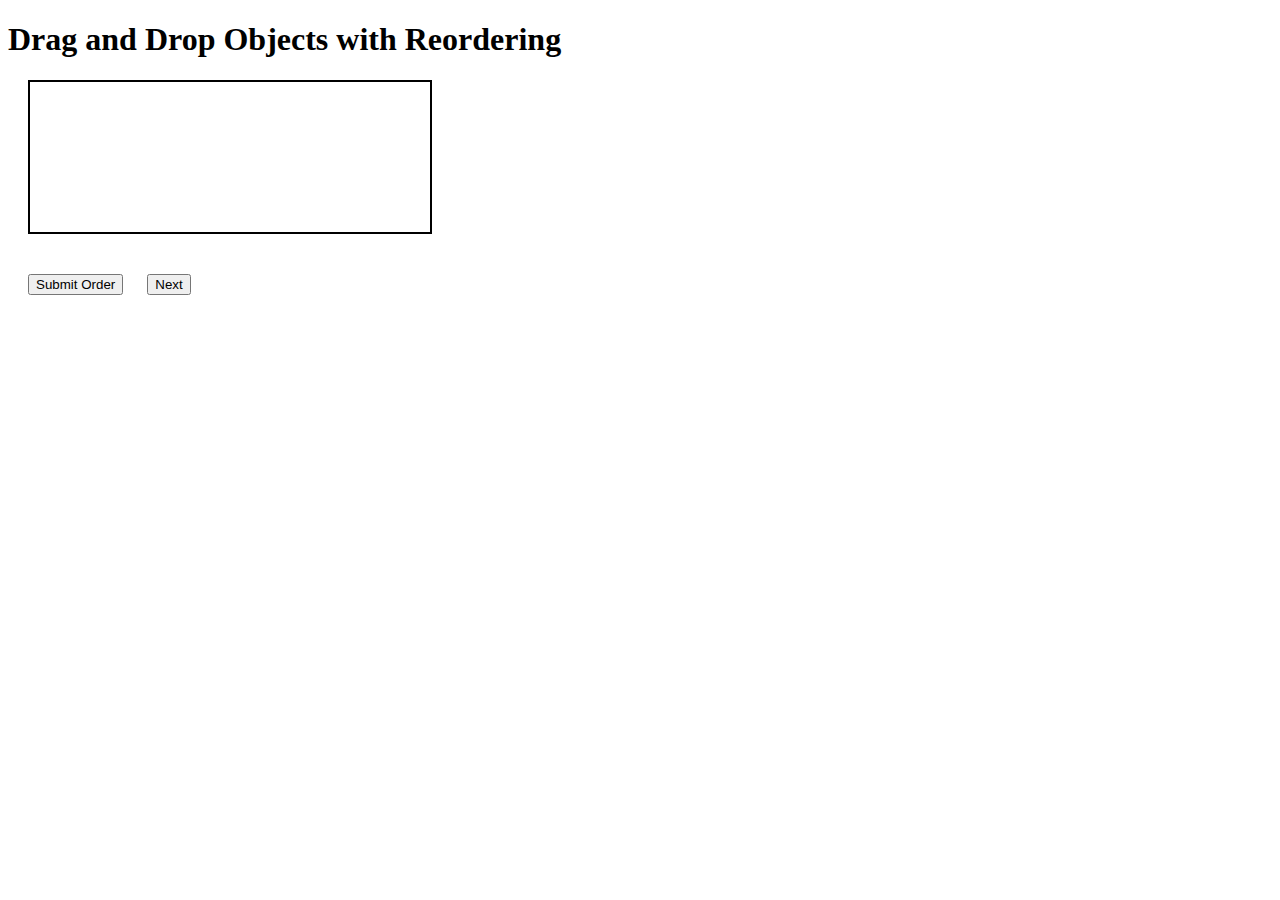
<file: fc9-orderingWords.html>
<!DOCTYPE html>
<html lang="en">
<head>
    <meta charset="UTF-8">
    <meta name="viewport" content="width=device-width, initial-scale=1.0">
    <title>Drag and Drop Objects with Reordering</title>
    <style>
        .container {
            width: 400px;
            height: 150px;
            border: 2px solid #000;
            margin: 20px;
            display: flex;
            flex-wrap: wrap;
        }

        .objects {
            display: flex;
            flex-direction: row;
            align-items: center;
        }

        .object {
            width: 50px;
            height: 50px;
            background-color: #3498db;
            color: #fff;
            text-align: center;
            line-height: 50px;
            cursor: pointer;
            margin: 5px;
            border-radius: 5px;
        }

        .submit-button {
            margin: 20px;
        }
    </style>
</head>
<body>
    <h1>Drag and Drop Objects with Reordering</h1>
    <div class="container" id="container"></div>
    <div class="objects" id="objects"></div>
    <button class="submit-button" onclick="submitOrder()">Submit Order</button>
    <button class="next-button" onclick="nextQuestion()">Next</button>

    <script>
        // Fetch and use the JSON data from 'flashcards.json'
        fetch('flashcards.json')
            .then(response => response.json())
            .then(data => {
                const jsonData = data;
                const container = document.getElementById("container");
                const objectsContainer = document.getElementById("objects");
                const nextButton = document.querySelector(".next-button");
                const submitButton = document.querySelector(".submit-button");
    
                const sentences = [];
                let currentObjectIndex = 0;
    
                // Extract sentences from JSON data
                function extractSentences() {
                    sentences.length = 0; // Clear the array
                    for (const data of jsonData) {
                        for (let i = 1; i <= 4; i++) {
                            const sentenceKey = `in_phrase_${i}`;
                            sentences.push(data[sentenceKey]);
                        }
                    }
                }
    
                extractSentences();
    
                // Function to load a sentence based on the current index
                function loadSentence() {
                    // Clear the existing objects
                    container.innerHTML = "";
                    objectsContainer.innerHTML = "";
    
                    const sentence = sentences[currentObjectIndex].split(" ");
                    shuffleArray(sentence);
    
                    // Create objects based on the shuffled sentence
                    sentence.forEach((word, index) => {
                        const object = document.createElement("div");
                        object.classList.add("object");
                        object.draggable = true;
                        object.textContent = word;
                        object.setAttribute("data-number", index + 1);
                        object.onclick = () => addToContainer(index + 1);
                        objectsContainer.appendChild(object);
                    });
    
                    // Reset the "Next" button state
                    nextButton.disabled = true;
                }
    
                loadSentence();
    
                // Shuffle the sentence array
                function shuffleArray(array) {
                    for (let i = array.length - 1; i > 0; i--) {
                        const j = Math.floor(Math.random() * (i + 1));
                        [array[i], array[j]] = [array[j], array[i]];
                    }
                }
    
                // Handle dragging objects into the container
                objectsContainer.addEventListener("dragstart", (e) => {
                    e.dataTransfer.setData("text/plain", e.target.getAttribute("data-number"));
                });
    
                // Handle dropping objects into the container
                container.addEventListener("dragover", (e) => {
                    e.preventDefault();
                });
    
                container.addEventListener("drop", (e) => {
                    e.preventDefault();
                    const data = e.dataTransfer.getData("text/plain");
                    const droppedObject = objectsContainer.querySelector(`[data-number="${data}"]`);
                    if (droppedObject) {
                        container.appendChild(droppedObject);
                    }
                });
    
                // Allow reordering objects within the container
                container.addEventListener("dragstart", (e) => {
                    e.dataTransfer.setData("text/plain", e.target.getAttribute("data-number"));
                });
    
                container.addEventListener("dragover", (e) => {
                    e.preventDefault();
                });
    
                container.addEventListener("drop", (e) => {
                    e.preventDefault();
                    const data = e.dataTransfer.getData("text/plain");
                    const droppedObject = container.querySelector(`[data-number="${data}"]`);
                    if (droppedObject) {
                        const targetObject = e.target;
                        if (targetObject.classList.contains("object")) {
                            container.insertBefore(droppedObject, targetObject);
                        }
                    }
                });
    
                // Function to add an object to the end of the container when clicked
                function addToContainer(dataNumber) {
                    const object = objectsContainer.querySelector(`[data-number="${dataNumber}"]`);
                    if (object) {
                        container.appendChild(object);
                    }
                }
    
                // Function to remove an object from the container when clicked and place it back outside
                container.addEventListener("click", (e) => {
                    if (e.target.classList.contains("object")) {
                        const object = e.target;
                        objectsContainer.appendChild(object);
                    }
                });
    
                // Submit the order
                function submitOrder() {
                    const sortedObjects = [...container.querySelectorAll(".object")];
    
                    // Check if the order matches the current sentence
                    const resultSentence = sortedObjects.map(obj => obj.textContent).join(" ");
                    if (resultSentence === sentences[currentObjectIndex]) {
                        alert(`The order is correct: "${sentences[currentObjectIndex]}"`);
                        nextButton.disabled = false;
                    } else {
                        alert(`The order is not correct. Please arrange the objects in the order "${sentences[currentObjectIndex]}".`);
                    }
                }
    
                // Function to move to the next question
                function nextQuestion() {
                    currentObjectIndex++;
                    if (currentObjectIndex < sentences.length) {
                        loadSentence();
                    } else {
                        currentObjectIndex = 0; // Restart if all objects are processed
                        loadSentence();
                    }
                }
    
                // Add event listeners to the "Submit Order" and "Next" buttons
                submitButton.addEventListener("click", submitOrder);
                nextButton.addEventListener("click", nextQuestion);
            })
            .catch(error => {
                console.error('Error fetching JSON:', error);
            });
    </script>
    
    
</body>
</html>
</file>
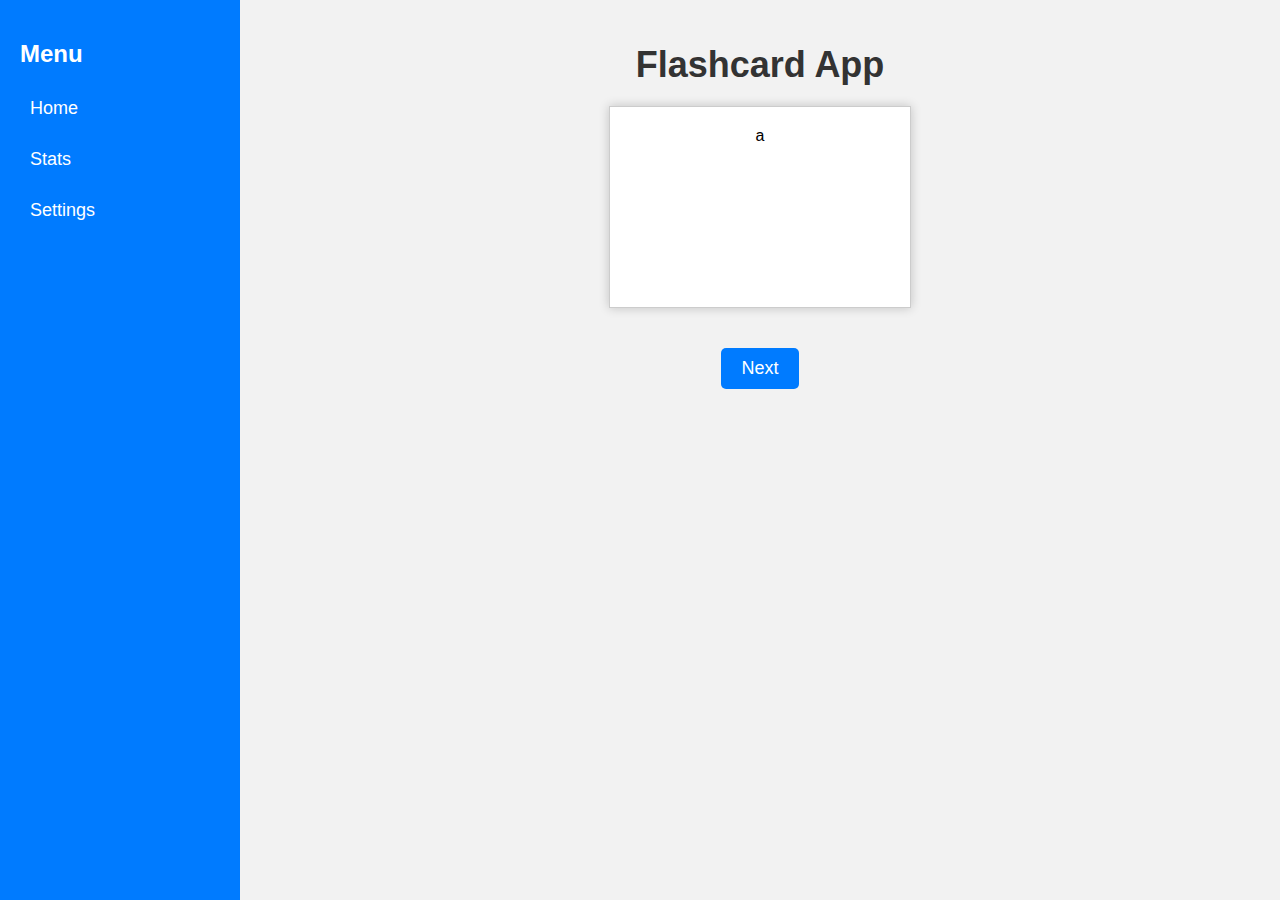
<file: Flashcard.html>
<!DOCTYPE html>
<html lang="en">
<head>
    <meta charset="UTF-8">
    <meta name="viewport" content="width=device-width, initial-scale=1.0">
    <title>Flashcard App</title>
    <style>
        body {
            font-family: 'Arial', sans-serif;
            background-color: #f2f2f2;
            margin: 0;
            padding: 0;
        }
        .container {
            display: flex;
            flex-direction: row;
            height: 100vh;
        }
        .sidebar {
            width: 200px;
            background-color: #007BFF;
            color: #fff;
            padding: 20px;
        }
        .main-content {
            flex-grow: 1;
            padding: 20px;
            text-align: center;
        }
        h1 {
            font-size: 36px;
            color: #333;
            margin-bottom: 20px;
        }
        .flashcard {
            width: 300px;
            height: 200px;
            background-color: #fff;
            margin: 20px auto;
            border: 1px solid #ccc;
            box-shadow: 0 0 10px rgba(0, 0, 0, 0.2);
            cursor: pointer;
            transition: transform 0.3s ease;
        }
        .flashcard:hover {
            transform: scale(1.05);
        }
        .flashcard-content {
            padding: 20px;
        }
        #next-button {
            margin-top: 20px;
            padding: 10px 20px;
            font-size: 18px;
            background-color: #007BFF;
            color: #fff;
            border: none;
            border-radius: 5px;
            cursor: pointer;
            transition: background-color 0.3s ease;
        }
        #next-button:hover {
            background-color: #0056b3;
        }
        .sidebar-button {
            display: block;
            margin: 10px 0;
            padding: 10px;
            background-color: transparent;
            border: none;
            color: #fff;
            font-size: 18px;
            text-align: left;
            cursor: pointer;
            transition: background-color 0.3s ease;
        }
        .sidebar-button:hover {
            background-color: #0056b3;
        }
    </style>
</head>
<body>
    <div class="container">
        <div class="sidebar">
            <h2>Menu</h2>
            <button class="sidebar-button" onclick="navigate('home')">Home</button>
            <button class="sidebar-button" onclick="navigate('stats')">Stats</button>
            <button class="sidebar-button" onclick="navigate('settings')">Settings</button>
        </div>
        <div class="main-content">
            <h1>Flashcard App</h1>

            <div class="flashcard" id="flashcard">
                <div class="flashcard-content" id="word"></div>
                <div class="flashcard-content" id="type" style="display: none;"></div>
            </div>
            <button id="next-button">Next</button>
        </div>
    </div>

    <script>
        let flashcards;
        let currentCardIndex = 0;

        const flashcard = document.getElementById("flashcard");
        const wordElement = document.getElementById("word");
        const typeElement = document.getElementById("type");
        const nextButton = document.getElementById("next-button");

        function navigate(page) {
            // You can add navigation logic here
            alert(`Navigating to ${page}`);
        }

        // Fetch flashcards data from the JSON file
        fetch("flashcards.json")
            .then(response => response.json())
            .then(data => {
                flashcards = data;
                showFlashcard(currentCardIndex);
            })
            .catch(error => {
                console.error("Error loading flashcards:", error);
            });

        function showFlashcard(index) {
            const card = flashcards[index];
            wordElement.textContent = card.word;
            typeElement.textContent = card.type;
            typeElement.style.display = "none";
        }

        flashcard.addEventListener("click", function () {
            const type = typeElement;
            type.style.display = type.style.display === "none" ? "block" : "none";
        });

        nextButton.addEventListener("click", function () {
            currentCardIndex = (currentCardIndex + 1) % flashcards.length;
            showFlashcard(currentCardIndex);
        });
    </script>
</body>
</html>
</file>
<file: styles.css>
/* Modern and Stylish CSS Styles */

/* Reset some default styles */
body, h1, h2, h3, p {
    margin: 0;
    padding: 0;
}

body {
    font-family: 'Segoe UI', Tahoma, Geneva, Verdana, sans-serif;
    background-color: #f2f2f2;
    margin: 0;
    padding: 0;
}

.container {
    display: flex;
    flex-direction: row;
    height: 100vh;
}

.sidebar {
    width: 250px;
    background-color: #007BFF;
    color: #fff;
    padding: 20px;
    box-shadow: 0 0 10px rgba(0, 0, 0, 0.2);
}

.main-content {
    flex-grow: 1;
    padding: 20px;
    text-align: center;
}

h1 {
    font-size: 36px;
    color: #333;
    margin-bottom: 20px;
}

.flashcard {
    width: 300px;
    height: 200px;
    background-color: #fff;
    margin: 20px auto;
    border: none;
    border-radius: 10px;
    box-shadow: 0 0 20px rgba(0, 0, 0, 0.3);
    cursor: pointer;
    transition: transform 0.3s ease, box-shadow 0.3s ease;
}

.flashcard:hover {
    transform: scale(1.05);
    box-shadow: 0 0 30px rgba(0, 0, 0, 0.5);
}

.flashcard-content {
    padding: 20px;
}

/* Update the background color for the "Next Question" button */
/* Update the background color for the "Next Question" button with !important */
#next-button {
    margin-top: 20px;
    padding: 12px 24px;
    font-size: 18px;
    background-color: #007BFF !important; /* Updated to blue with !important */
    color: #fff;
    border: none;
    border-radius: 5px;
    cursor: pointer;
    transition: background-color 0.3s ease;
}

#next-button:hover {
    background-color: #0056b3 !important;
}




.sidebar-button {
    display: block;
    margin: 10px 0;
    padding: 12px;
    background-color: transparent;
    border: none;
    color: #fff;
    font-size: 18px;
    text-align: left;
    cursor: pointer;
    transition: background-color 0.3s ease;
}

.sidebar-button:hover {
    background-color: #0056b3;
}
</file>
